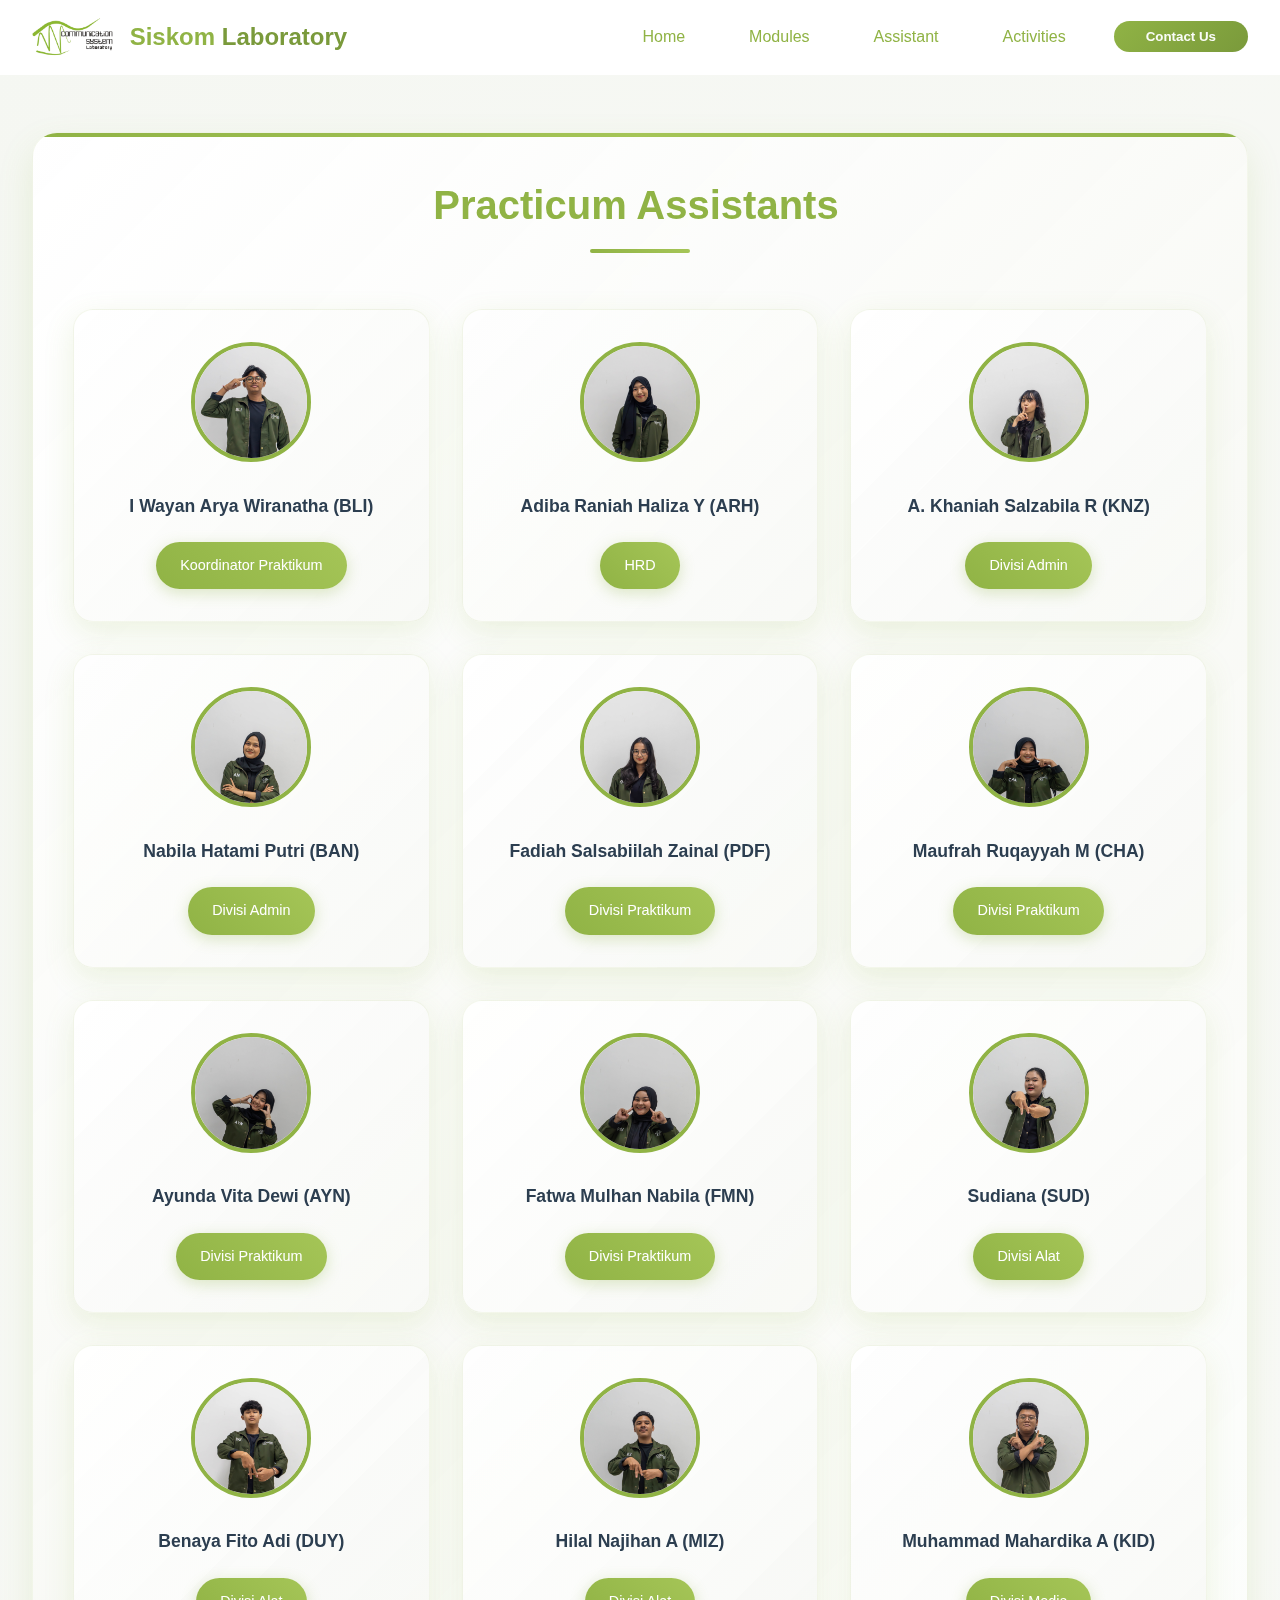
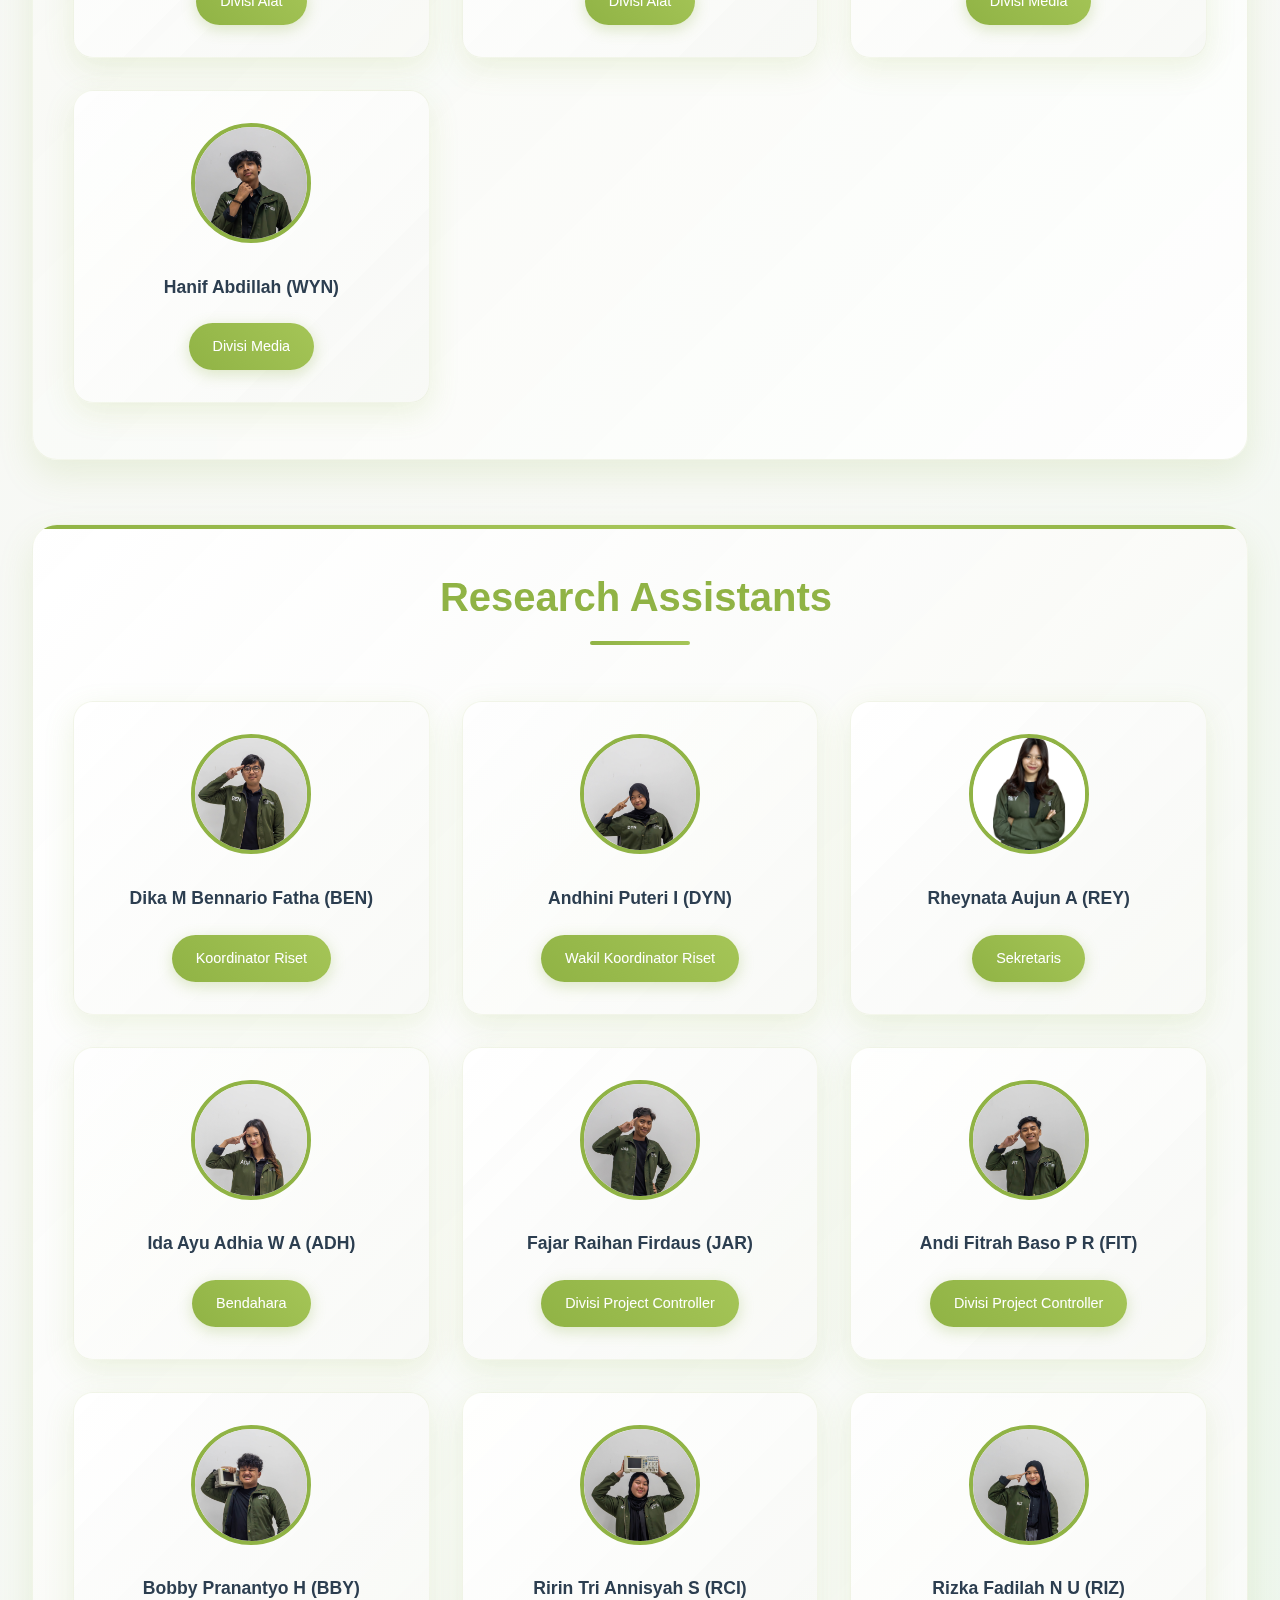
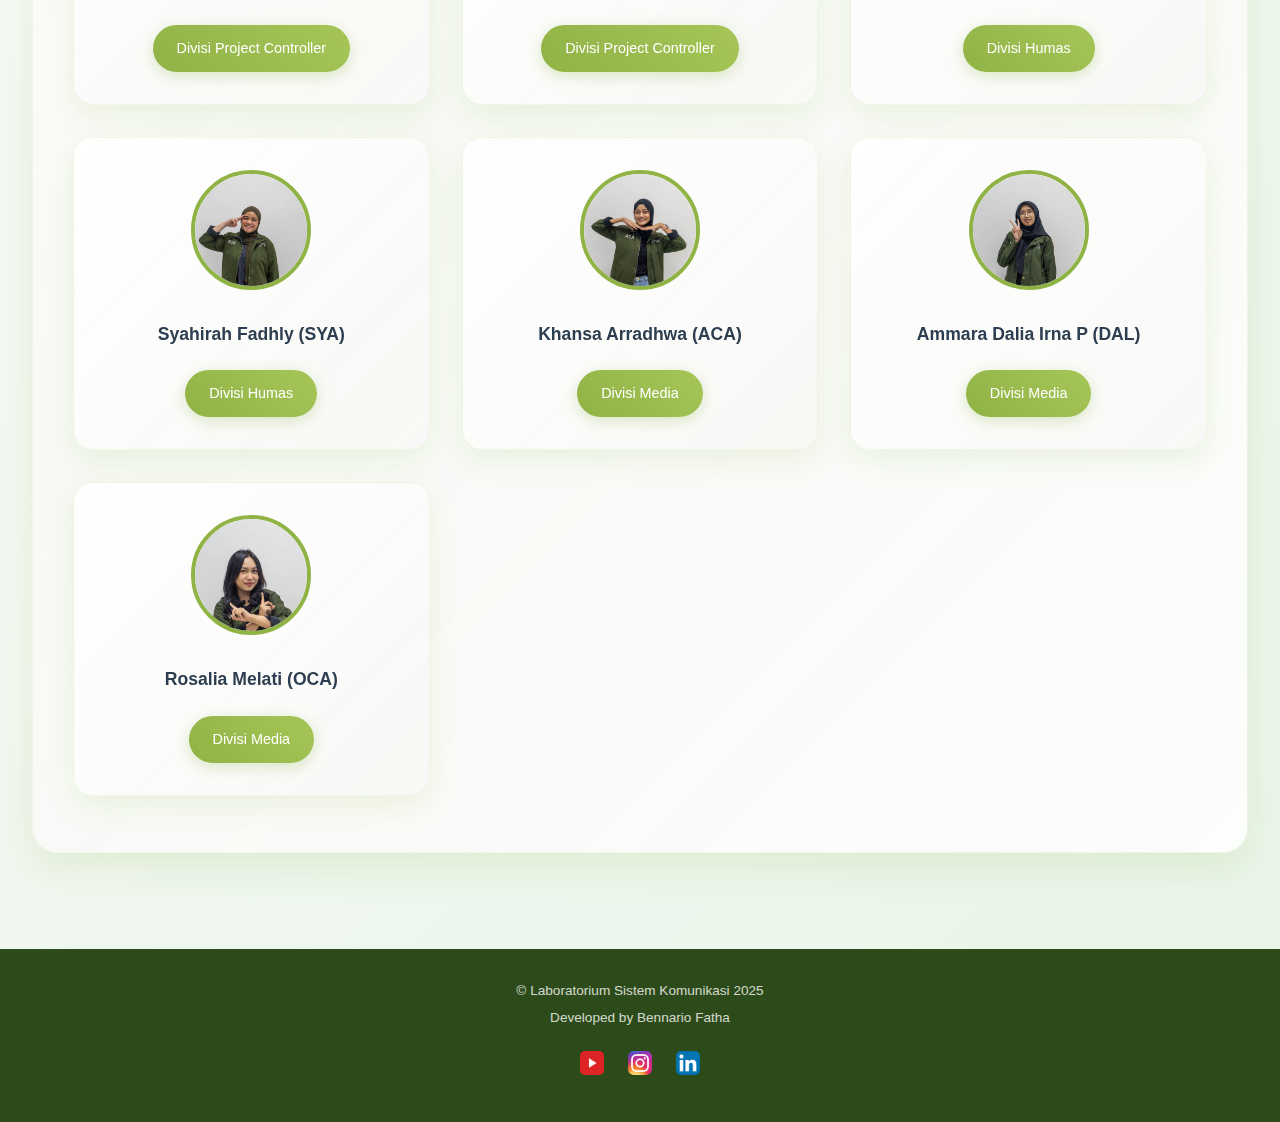
<file: Assistant.html>
<!DOCTYPE html>
<html lang="id">
<head>
    <meta charset="UTF-8">
    <meta name="viewport" content="width=device-width, initial-scale=1.0">
    <link rel="icon" href="Asset/Logo/Logo Siskom.png" type="asset/x-icon">
    <title>Siskom Laboratory</title>
    <link rel="stylesheet" href="Assistant.css">
</head>
<body>
     <!-- Navigation Header -->
    <header>
        <div class="logo">
            <img src="Asset/Logo/Logo Siskom.png" alt="Logo Siskom Laboratory">
            <h1>Siskom <span>Laboratory</span></h1>
        </div>
        
        <nav id="nav-menu">
            <a href="index.html">Home</a>
            <a href="modul.html">Modules</a>
            <a href="Assistant.html">Assistant</a>
            <a href="Activities.html">Activities</a>
            <button type="button" class="contact-btn">Contact Us</button>
        </nav>
        
        <div class="hamburger" id="hamburger">
            <span>☰</span>
        </div>
    </header>
   <!-- Main Content -->
    <main>
        <!-- Practicum Assistants Section -->
        <section class="assistant-section" id="assistant">
            <h2>Practicum Assistants <i class="fas fa-user"></i></h2>
            <div class="card-container">
                <div class="card">
                    <img src="Asset/Foto_Asisten/BLI.jpg" alt="I Wayan Arya Wiranatha">
                    <h4>I Wayan Arya Wiranatha (BLI)</h4>
                    <p>Koordinator Praktikum</p>
                </div>
                <div class="card">
                    <img src="Asset/Foto_Asisten/ARH.jpg" alt="Adiba Rania Haliza Y">
                    <h4>Adiba Raniah Haliza Y (ARH)</h4>
                    <p>HRD</p>
                </div>
                <div class="card">
                    <img src="Asset/Foto_Asisten/KNZ.jpg" alt="A. Khaniah Salzabila R">
                    <h4>A. Khaniah Salzabila R (KNZ)</h4>
                    <p>Divisi Admin</p>
                </div>
                <div class="card">
                    <img src="Asset/Foto_Asisten/BAN.jpg" alt="Nabila Hatami Putri">
                    <h4>Nabila Hatami Putri (BAN)</h4>
                    <p>Divisi Admin</p>
                </div>
                <div class="card">
                    <img src="Asset/Foto_Asisten/PDF.jpg" alt="Fadiah Salsabiilah Zainal">
                    <h4>Fadiah Salsabiilah Zainal (PDF)</h4>
                    <p>Divisi Praktikum</p>
                </div>
                <div class="card">
                    <img src="Asset/Foto_Asisten/CHA.jpg" alt="Maufrah Ruqayyah M">
                    <h4>Maufrah Ruqayyah M (CHA)</h4>
                    <p>Divisi Praktikum</p>
                </div>
                <div class="card">
                    <img src="Asset/Foto_Asisten/AYN.jpg" alt="Ayunda Vita Dewi">
                    <h4>Ayunda Vita Dewi (AYN)</h4>
                    <p>Divisi Praktikum</p>
                </div>
                <div class="card">
                    <img src="Asset/Foto_Asisten/FMN.jpg" alt="Fatwa Mulhan Nabila">
                    <h4>Fatwa Mulhan Nabila (FMN)</h4>
                    <p>Divisi Praktikum</p>
                </div>
                <div class="card">
                    <img src="Asset/Foto_Asisten/SUD.jpg" alt="Sudiana">
                    <h4>Sudiana (SUD)</h4>
                    <p>Divisi Alat</p>
                </div>
                <div class="card">
                    <img src="Asset/Foto_Asisten/DUY.jpg" alt="Benaya Fito Adi">
                    <h4>Benaya Fito Adi (DUY)</h4>
                    <p>Divisi Alat</p>
                </div>
                <div class="card">
                    <img src="Asset/Foto_Asisten/MIZ.jpg" alt="Hilal Najihan A M">
                    <h4>Hilal Najihan A (MIZ)</h4>
                    <p>Divisi Alat</p>
                </div>
                <div class="card">
                    <img src="Asset/Foto_Asisten/KID.jpg" alt="Muhammad Mahardika A">
                    <h4>Muhammad Mahardika A (KID)</h4>
                    <p>Divisi Media</p>
                </div>
                <div class="card">
                    <img src="Asset/Foto_Asisten/WYN.jpg" alt="Hanif Abdillah">
                    <h4>Hanif Abdillah (WYN)</h4>
                    <p>Divisi Media</p>
                </div>
            </div>
        </section>

        <!-- Research Assistants Section -->
        <section class="assistant-section">
            <h2>Research Assistants <i class="fas fa-user"></i></h2>
            <div class="card-container">
                <div class="card">
                    <img src="Asset/Foto_Asisten/BEN.jpg" alt="Dika M Bennario Fatha">
                    <h4>Dika M Bennario Fatha (BEN)</h4>
                    <p>Koordinator Riset</p>
                </div>
                <div class="card">
                    <img src="Asset/Foto_Asisten/DYN.jpg" alt="Andhini Puteri I">
                    <h4>Andhini Puteri I (DYN)</h4>
                    <p>Wakil Koordinator Riset</p>
                </div>
                <div class="card">
                    <img src="Asset/Foto_Asisten/REY.jpg" alt="Rheynata Aujun A">
                    <h4>Rheynata Aujun A (REY)</h4>
                    <p>Sekretaris</p>
                </div>
                <div class="card">
                    <img src="Asset/Foto_Asisten/ADH.jpg" alt="Ida Ayu Adhia W A">
                    <h4>Ida Ayu Adhia W A (ADH)</h4>
                    <p>Bendahara</p>
                </div>
                <div class="card">
                    <img src="Asset/Foto_Asisten/JAR.jpg" alt="Fajar Raihan Firdaus">
                    <h4>Fajar Raihan Firdaus (JAR)</h4>
                    <p>Divisi Project Controller</p>
                </div>
                <div class="card">
                    <img src="Asset/Foto_Asisten/FIT.jpg" alt="Andi Fitrah Baso P R">
                    <h4>Andi Fitrah Baso P R (FIT)</h4>
                    <p>Divisi Project Controller</p>
                </div>
                <div class="card">
                    <img src="Asset/Foto_Asisten/BBY.jpg" alt="Bobby Pranantyo H">
                    <h4>Bobby Pranantyo H (BBY)</h4>
                    <p>Divisi Project Controller</p>
                </div>
                <div class="card">
                    <img src="Asset/Foto_Asisten/RCI.jpg" alt="Ririn Tri Annisyah S">
                    <h4>Ririn Tri Annisyah S (RCI)</h4>
                    <p>Divisi Project Controller</p>
                </div>
                <div class="card">
                    <img src="Asset/Foto_Asisten/RIZ.jpg" alt="Rizka Fadilah N U">
                    <h4>Rizka Fadilah N U (RIZ)</h4>
                    <p>Divisi Humas</p>
                </div>
                <div class="card">
                    <img src="Asset/Foto_Asisten/SYA.jpg" alt="Syahirah Fadhly">
                    <h4>Syahirah Fadhly (SYA)</h4>
                    <p>Divisi Humas</p>
                </div>
                <div class="card">
                    <img src="Asset/Foto_Asisten/ACA.jpg" alt="Khansa Arradhwa">
                    <h4>Khansa Arradhwa (ACA)</h4>
                    <p>Divisi Media</p>
                </div>
                <div class="card">
                    <img src="Asset/Foto_Asisten/DAL.jpg" alt="Ammara Dalsa Inaa P">
                    <h4>Ammara Dalia Irna P (DAL)</h4>
                    <p>Divisi Media</p>
                </div>
                <div class="card">
                    <img src="Asset/Foto_Asisten/OCA.jpg" alt="Rosalia Melati">
                    <h4>Rosalia Melati (OCA)</h4>
                    <p>Divisi Media</p>
                </div>
            </div>
        </section>
    </main>

<!-- Footer -->
    <footer>
        <div class="footer-content">
            <p>&copy; Laboratorium Sistem Komunikasi 2025</p>
            <p>Developed by Bennario Fatha</p>
            
            <div class="sosmed">
                <a href="https://www.youtube.com/@communicationsystemlaboratory" aria-label="YouTube">
                    <img src="Asset/Youtube.png" alt="YouTube">
                </a>
                <a href="https://www.instagram.com/labsiskom/" aria-label="Instagram">
                    <img src="Asset/Logo/Instagram.png" alt="Instagram">
                </a>
                <a href="https://www.linkedin.com/company/communication-system-laboratory/" aria-label="LinkedIn">
                    <img src="Asset/Logo/LinkedIn.png" alt="LinkedIn">
                </a>
            </div>
        </div>
    </footer>

    <script src="script.js"></script>
</body>
</html>
</file>
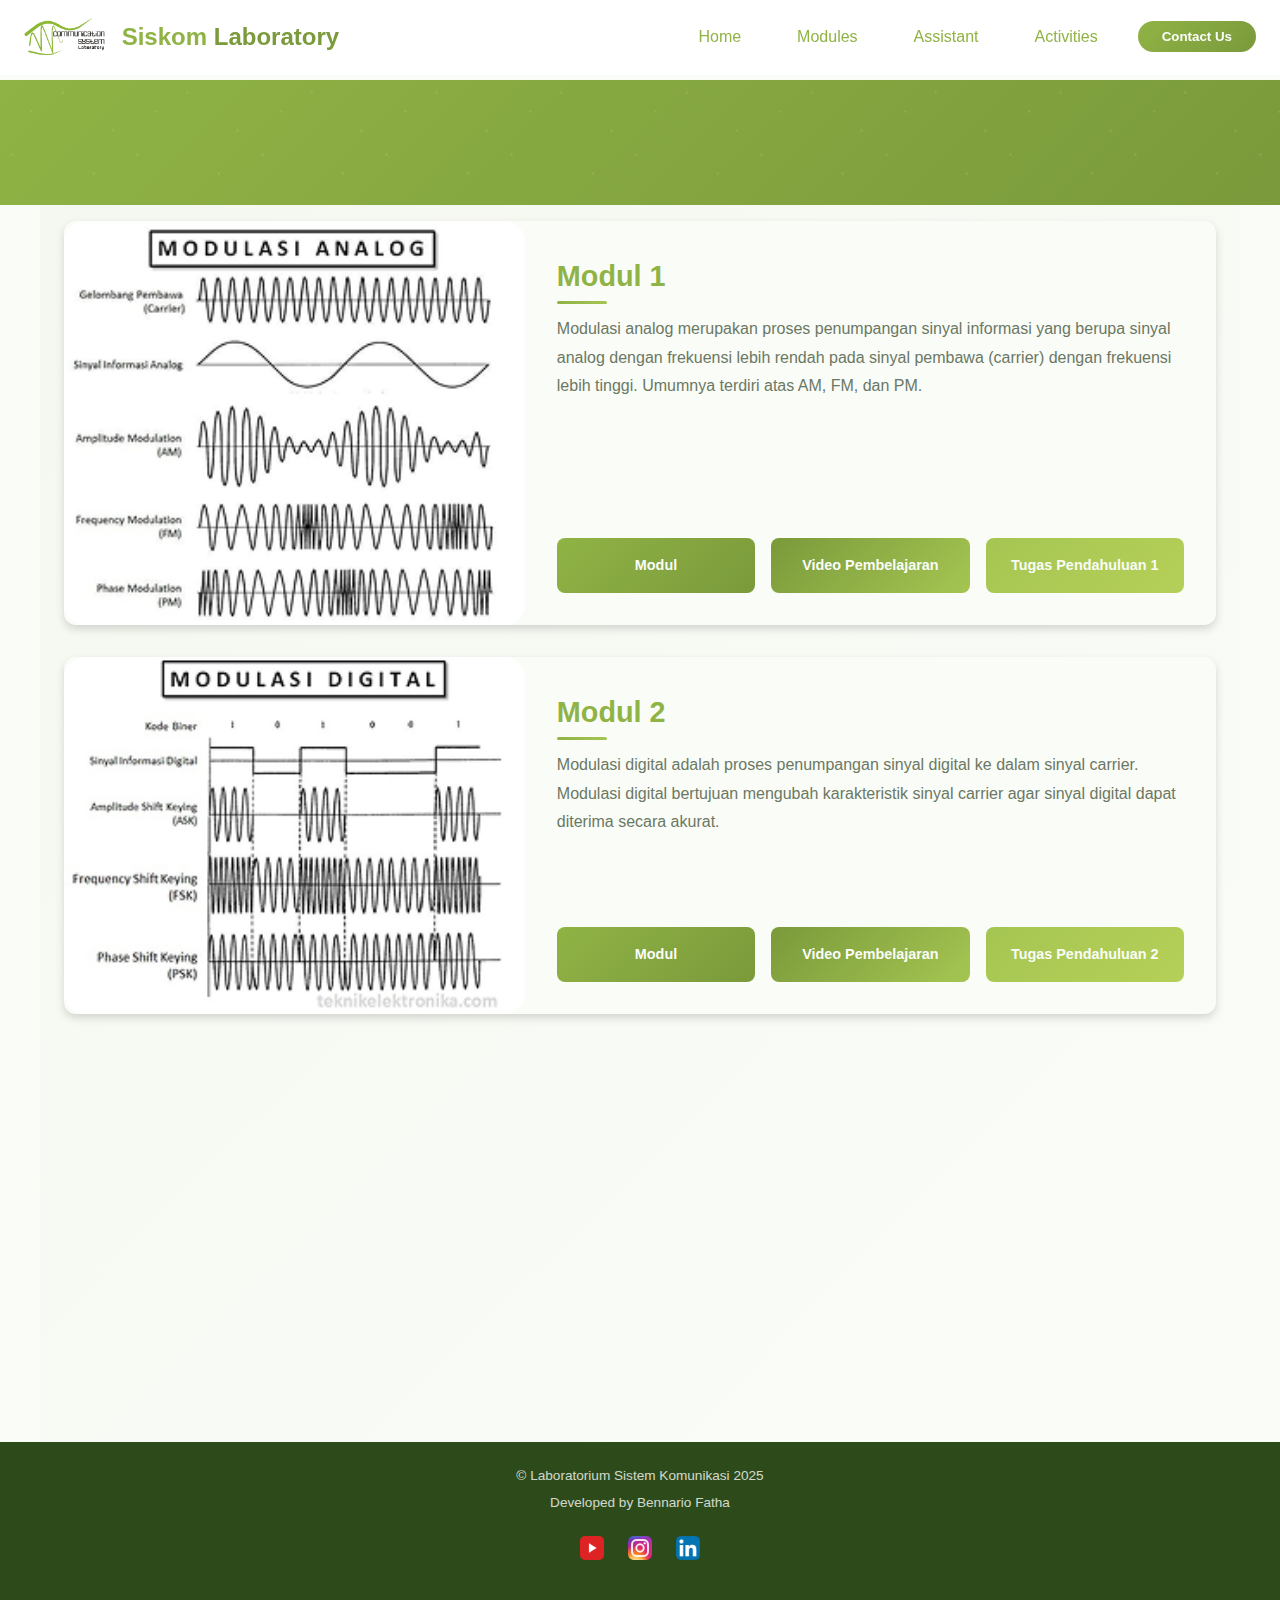
<file: modul.html>
<!DOCTYPE html>
<html lang="id">
<head>
    <meta charset="UTF-8">
    <meta name="viewport" content="width=device-width, initial-scale=1.0">
    <link rel="icon" href="Asset/Logo/Logo Siskom.png" type="asset/x-icon">
    <title>Siskom Laboratory</title>
    <link rel="stylesheet" href="modul.css">
</head>
<body>
    <!-- Navigation Header -->
    <header>
        <div class="logo">
            <img src="Asset/Logo/Logo Siskom.png" alt="Logo Siskom Laboratory">
            <h1>Siskom <span>Laboratory</span></h1>
        </div>
        
        <nav id="nav-menu">
            <a href="index.html">Home</a>
            <a href="modul.html">Modules</a>
            <a href="Assistant.html">Assistant</a>
            <a href="Activities.html">Activities</a>
            <button type="button" class="contact-btn">Contact Us</button>
        </nav>
        
        <div class="hamburger" id="hamburger">
            <span>☰</span>
        </div>
    </header>

    <main>
        <!-- Page Title -->
        <section class="judul-page">
            <h2>Siskom's Modules 📑</h2>
        </section>

        <!-- Module List -->
        <section class="modul-list">
            <!-- Module 1 -->
            <div class="modul-box">
                <img src="Asset/Modulasi Analog.png" alt="Modul 1">
                <div class="modul-content">
                    <h3>Modul 1</h3>
                    <p>Modulasi analog merupakan proses penumpangan sinyal informasi yang berupa sinyal analog dengan frekuensi lebih rendah pada sinyal pembawa (carrier) dengan frekuensi lebih tinggi. Umumnya terdiri atas AM, FM, dan PM.</p>
                    <div class="modul-buttons">
                        <a href="https://drive.google.com/drive/folders/1bh2gvIaq5gSF_13cZ5Zz5wNz60iodObl?usp=sharing" class="btn">Modul</a>
                        <a href="https://drive.google.com/file/d/1N1q-SHeB3liRSRO_ALKqbCCjAogjGnya/view?usp=sharing" class="btn">Video Pembelajaran</a>
                        <a href="https://drive.google.com/drive/folders/1GGsJ1GCjImgsWfse4G5RQJ-8EGWHOIae?usp=sharing" class="btn">Tugas Pendahuluan 1</a>
                    </div>
                </div>
            </div>

            <!-- Module 2 -->
            <div class="modul-box">
                <img src="Asset/Modulasi Digital.png" alt="Modul 2">
                <div class="modul-content">
                    <h3>Modul 2</h3>
                    <p>Modulasi digital adalah proses penumpangan sinyal digital ke dalam sinyal carrier. Modulasi digital bertujuan mengubah karakteristik sinyal carrier agar sinyal digital dapat diterima secara akurat.</p>
                    <div class="modul-buttons">
                        <a href="https://drive.google.com/drive/folders/1oW9Zhs-ZrzikRxLrMtMKcYLAWw8FXUNW?usp=sharing" class="btn">Modul</a>
                        <a href="https://drive.google.com/file/d/1aOsVPUpZd8le6Ra3dchCMzMNBoW56Glv/view?usp=sharing" class="btn">Video Pembelajaran</a>
                        <a href="https://drive.google.com/drive/folders/1UH0ZlTysgRdwJWFVl69CA-_SW8IGxhrx?usp=sharing" class="btn">Tugas Pendahuluan 2</a>
                    </div>
                </div>
            </div>

            <!-- Module 3 -->
            <div class="modul-box">
                <img src="Asset/PCM.png" alt="Modul 3">
                <div class="modul-content">
                    <h3>Modul 3</h3>
                    <p>Pulse Code Modulation (PCM) adalah teknik mengubah sinyal analog menjadi digital dalam bentuk kode-kode biner melalui sampling, quantizing, coding, dan decoding.</p>
                    <div class="modul-buttons">
                        <a href="https://drive.google.com/drive/folders/1kjiK4mevCz6A_i1cdUtHSUEqSymGi2v3?usp=sharing" class="btn">Modul</a>
                        <a href="#" class="btn">Video Pembelajaran</a>
                        <a href="https://drive.google.com/drive/folders/1x5_fFHVaYuXBovy3tWw2tsUviyV8zysW" class="btn">Tugas Pendahuluan 3</a>
                    </div>
                </div>
            </div>
        </section>
    </main>

   <!-- Footer -->
    <footer>
        <div class="footer-content">
            <p>&copy; Laboratorium Sistem Komunikasi 2025</p>
            <p>Developed by Bennario Fatha</p>
            
            <div class="sosmed">
                <a href="https://www.youtube.com/@communicationsystemlaboratory" aria-label="YouTube">
                    <img src="Asset/Youtube.png" alt="YouTube">
                </a>
                <a href="https://www.instagram.com/labsiskom/" aria-label="Instagram">
                    <img src="Asset/Logo/Instagram.png" alt="Instagram">
                </a>
                <a href="https://www.linkedin.com/company/communication-system-laboratory/" aria-label="LinkedIn">
                    <img src="Asset/Logo/LinkedIn.png" alt="LinkedIn">
                </a>
            </div>
        </div>
    </footer>

    <script src="script.js"></script>
</body>
</html>
</file>
<file: Assistant.css>
/* ===== RESET & BASE STYLES ===== */
* {
    margin: 0;
    padding: 0;
    box-sizing: border-box;
}

:root {
    /* Color Variables */
    --primary-color: #90B345;
    --secondary-color: #7A9A3B;
    --accent-color: #A5C552;
    --success-color: #6B8632;
    --warning-color: #B5D058;
    --dark-color: #2D4A1A;
    --light-color: #F5F8F0;
    --white: #FAFCF8;
    --gray-light: #E8EDE3;
    --gray-dark: #6B7863;
    
    /* Additional colors for integrated design */
    --primary-green: #90B345;
    --primary-dark: #7A9B3A;
    --primary-light: #A5C557;
    --soft-white: #F8F9F6;
    --cream-white: #F5F7F2;
    --text-dark: #2C3E50;
    --text-light: #5D6D7E;
    --shadow-soft: rgba(144, 179, 69, 0.15);
    --shadow-hover: rgba(144, 179, 69, 0.25);
    --border-light: rgba(144, 179, 69, 0.1);
    
    /* Typography */
    --font-primary: 'Segoe UI', Tahoma, Geneva, Verdana, sans-serif;
    --font-secondary: 'Arial', sans-serif;
    
    /* Spacing */
    --spacing-xs: 0.5rem;
    --spacing-sm: 1rem;
    --spacing-md: 2rem;
    --spacing-lg: 3rem;
    --spacing-xl: 4rem;
    
    /* Transitions */
    --transition-fast: 0.2s ease;
    --transition-normal: 0.3s ease;
    --transition-slow: 0.5s ease;
    
    /* Shadows */
    --shadow-sm: 0 2px 4px rgba(0, 0, 0, 0.1);
    --shadow-md: 0 4px 8px rgba(0, 0, 0, 0.15);
    --shadow-lg: 0 8px 16px rgba(0, 0, 0, 0.2);
    
    /* Border Radius */
    --radius-sm: 4px;
    --radius-md: 8px;
    --radius-lg: 12px;
    --radius-xl: 20px;
}

html {
    scroll-behavior: smooth;
    font-size: 16px;
}

body {
    font-family: var(--font-primary);
    line-height: 1.6;
    color: var(--text-dark);
    background: linear-gradient(135deg, var(--cream-white) 0%, var(--soft-white) 50%, #E8F5E8 100%);
    min-height: 100vh;
    overflow-x: hidden;
}

/* ===== HEADER & NAVIGATION ===== */
header {
    position: fixed;
    top: 0;
    left: 0;
    right: 0;
    z-index: 1000;
    background: rgba(255, 255, 255, 0.95);
    backdrop-filter: blur(10px);
    -webkit-backdrop-filter: blur(10px);
    border-bottom: 1px solid rgba(255, 255, 255, 0.2);
    padding: var(--spacing-sm) var(--spacing-md);
    display: flex;
    justify-content: space-between;
    align-items: center;
    transition: all var(--transition-normal);
}

header.scrolled {
    background: rgba(255, 255, 255, 0.98);
    box-shadow: var(--shadow-md);
}

.logo {
    display: flex;
    align-items: center;
    gap: var(--spacing-sm);
}

.logo img {
    height: 40px;
    width: auto;
    transition: transform var(--transition-normal);
}

.logo img:hover {
    transform: scale(1.05);
}

.logo h1 {
    font-size: 1.5rem;
    font-weight: 700;
    color: var(--primary-color);
}

.logo h1 span {
    color: var(--secondary-color);
}

#nav-menu {
    display: flex;
    align-items: center;
    gap: var(--spacing-md);
}

#nav-menu a {
    text-decoration: none;
    color: var(--primary-color);
    font-weight: 500;
    padding: var(--spacing-xs) var(--spacing-sm);
    border-radius: var(--radius-sm);
    transition: all var(--transition-fast);
    position: relative;
    overflow: hidden;
}

#nav-menu a::before {
    content: '';
    position: absolute;
    top: 0;
    left: -100%;
    width: 100%;
    height: 100%;
    background: linear-gradient(90deg, transparent, rgba(52, 152, 219, 0.1), transparent);
    transition: left var(--transition-normal);
}

#nav-menu a:hover::before {
    left: 100%;
}

#nav-menu a:hover {
    color: var(--secondary-color);
    background-color: rgba(52, 152, 219, 0.1);
}

.contact-btn {
    background: linear-gradient(135deg, var(--primary-color), var(--secondary-color));
    color: var(--white);
    border: none;
    padding: var(--spacing-xs) var(--spacing-md);
    border-radius: var(--radius-xl);
    font-weight: 600;
    cursor: pointer;
    transition: all var(--transition-normal);
    position: relative;
    overflow: hidden;
}

.contact-btn::before {
    content: '';
    position: absolute;
    top: 0;
    left: -100%;
    width: 100%;
    height: 100%;
    background: linear-gradient(135deg, var(--secondary-color), var(--accent-color));
    transition: left var(--transition-normal);
    z-index: -1;
}

.contact-btn:hover::before {
    left: 0;
}

.contact-btn:hover {
    transform: translateY(-2px);
    box-shadow: var(--shadow-lg);
}

.hamburger {
    display: none;
    flex-direction: column;
    cursor: pointer;
    padding: var(--spacing-xs);
    border-radius: var(--radius-sm);
    transition: all var(--transition-normal);
}

.hamburger span {
    font-size: 1.5rem;
    color: var(--primary-color);
}

.hamburger:hover {
    background-color: rgba(52, 152, 219, 0.1);
}

/* ===== MAIN CONTENT ===== */
main {
    margin-top: 100px;
    padding: 2rem;
    max-width: 1400px;
    margin-left: auto;
    margin-right: auto;
}

/* ===== ASSISTANT SECTIONS ===== */
.assistant-section {
    margin-bottom: 4rem;
    padding: 2.5rem;
    background: linear-gradient(135deg, 
        rgba(255, 255, 255, 0.95) 0%, 
        rgba(248, 249, 246, 0.9) 50%, 
        rgba(255, 255, 255, 0.85) 100%);
    border-radius: 25px;
    box-shadow: 0 15px 35px var(--shadow-soft);
    backdrop-filter: blur(10px);
    border: 1px solid var(--border-light);
    position: relative;
    overflow: hidden;
}

.assistant-section::before {
    content: '';
    position: absolute;
    top: 0;
    left: 0;
    right: 0;
    height: 4px;
    background: linear-gradient(90deg, var(--primary-green), var(--primary-light), var(--primary-green));
    border-radius: 25px 25px 0 0;
}

.assistant-section:hover {
    transform: translateY(-5px);
    box-shadow: 0 20px 40px var(--shadow-hover);
}

.assistant-section h2 {
    text-align: center;
    margin-bottom: 2.5rem;
    font-size: 2.5rem;
    color: var(--primary-green);
    position: relative;
    padding-bottom: 1rem;
    font-weight: 700;
}

.assistant-section h2::after {
    content: '';
    position: absolute;
    bottom: 0;
    left: 50%;
    transform: translateX(-50%);
    width: 100px;
    height: 4px;
    background: linear-gradient(90deg, var(--primary-green), var(--primary-light));
    border-radius: 2px;
}

.assistant-section h2 i {
    margin-left: 0.5rem;
    color: var(--primary-light);
    animation: pulse 2s infinite;
}

@keyframes pulse {
    0%, 100% { 
        transform: scale(1);
        opacity: 1;
    }
    50% { 
        transform: scale(1.1);
        opacity: 0.8;
    }
}

/* ===== CARD CONTAINER ===== */
.card-container {
    display: grid;
    grid-template-columns: repeat(auto-fit, minmax(300px, 1fr));
    gap: 2rem;
    padding: 1rem 0;
}

/* ===== CARD STYLES ===== */
.card {
    background: linear-gradient(135deg, 
        rgba(255, 255, 255, 0.9) 0%, 
        rgba(248, 249, 246, 0.95) 100%);
    border-radius: 20px;
    padding: 2rem;
    text-align: center;
    box-shadow: 0 10px 30px var(--shadow-soft);
    transition: all 0.4s cubic-bezier(0.175, 0.885, 0.32, 1.275);
    border: 1px solid var(--border-light);
    position: relative;
    overflow: hidden;
}

.card::before {
    content: '';
    position: absolute;
    top: -50%;
    left: -50%;
    width: 200%;
    height: 200%;
    background: linear-gradient(45deg, 
        transparent, 
        rgba(144, 179, 69, 0.05), 
        transparent);
    transform: rotate(45deg);
    transition: all 0.6s ease;
    opacity: 0;
}

.card:hover::before {
    opacity: 1;
    transform: rotate(45deg) translate(25%, 25%);
}

.card:hover {
    transform: translateY(-15px) scale(1.03);
    box-shadow: 0 20px 40px var(--shadow-hover);
    border-color: var(--primary-green);
}

.card img {
    width: 120px;
    height: 120px;
    border-radius: 50%;
    object-fit: cover;
    margin-bottom: 1.5rem;
    border: 4px solid var(--primary-green);
    transition: all 0.4s ease;
    position: relative;
    z-index: 1;
}

.card:hover img {
    transform: scale(1.1) rotate(5deg);
    border-color: var(--primary-light);
    box-shadow: 0 10px 25px var(--shadow-hover);
}

.card h4 {
    color: var(--text-dark);
    margin-bottom: 1rem;
    font-size: 1.1rem;
    font-weight: 600;
    position: relative;
    z-index: 1;
    line-height: 1.4;
}

.card p {
    color: white;
    font-size: 0.9rem;
    padding: 0.75rem 1.5rem;
    background: linear-gradient(45deg, var(--primary-green), var(--primary-light));
    border-radius: 25px;
    display: inline-block;
    margin-top: 0.5rem;
    font-weight: 500;
    position: relative;
    z-index: 1;
    transition: all 0.3s ease;
    box-shadow: 0 4px 15px rgba(144, 179, 69, 0.3);
}

.card:hover p {
    transform: scale(1.05);
    box-shadow: 0 6px 20px rgba(144, 179, 69, 0.4);
    background: linear-gradient(45deg, var(--primary-light), var(--primary-green));
}

/* ===== FOOTER ===== */
footer {
    background: var(--dark-color);
    color: var(--white);
    padding: var(--spacing-md) 0;
    text-align: center;
    width: 100%;
}

.footer-content {
    max-width: 1200px;
    margin: 0 auto;
    padding: 0 var(--spacing-md);
    display: flex;
    flex-direction: column;
    align-items: center;
    gap: var(--spacing-xs);
}

.footer-content p {
    margin: 0;
    font-size: 0.85rem;
    opacity: 0.8;
    line-height: 1.4;
}

.sosmed {
    display: flex;
    gap: var(--spacing-xs);
    margin-top: var(--spacing-xs);
}

.sosmed a {
    display: inline-block;
    padding: var(--spacing-xs);
    border-radius: var(--radius-sm);
    transition: all var(--transition-normal);
}

.sosmed img {
    height: 24px;
    width: 24px;
    border-radius: 5px;
    transition: all var(--transition-normal);
}

.sosmed a:hover {
    transform: translateY(-2px);
    background: rgba(255, 255, 255, 0.1);
}

.sosmed a:hover img {
    filter: brightness(0) invert(1) sepia(1) saturate(3) hue-rotate(200deg);
}

/* ===== RESPONSIVE DESIGN ===== */
@media (max-width: 768px) {
    header {
        padding: var(--spacing-sm);
        flex-direction: column;
        align-items: flex-start;
        position: relative;
    }
    
    .logo h1 {
        font-size: 1.2rem;
    }
    
    .hamburger {
        display: block;
        position: absolute;
        right: 1rem;
        top: 1rem;
    }
    
    #nav-menu {
        display: none;
        position: absolute;
        top: 100%;
        left: 0;
        right: 0;
        background: rgba(255, 255, 255, 0.98);
        backdrop-filter: blur(10px);
        -webkit-backdrop-filter: blur(10px);
        flex-direction: column;
        padding: var(--spacing-sm);
        border-radius: 0 0 var(--radius-md) var(--radius-md);
        box-shadow: var(--shadow-md);
        width: 100%;
        gap: 1rem;
        margin-top: 1rem;
    }
    
    #nav-menu.active {
        display: flex;
        animation: slideDown 0.3s ease;
    }
    
    @keyframes slideDown {
        from {
            opacity: 0;
            transform: translateY(-10px);
        }
        to {
            opacity: 1;
            transform: translateY(0);
        }
    }
    
    #nav-menu a {
        width: 100%;
        text-align: center;
        padding: var(--spacing-sm);
        border-bottom: 1px solid rgba(0, 0, 0, 0.1);
    }
    
    .contact-btn {
        width: 100%;
        margin-top: var(--spacing-xs);
    }
    
    main {
        margin-top: 140px;
        padding: 1rem;
    }
    
    .assistant-section {
        padding: 1.5rem;
        margin-bottom: 2rem;
    }
    
    .assistant-section h2 {
        font-size: 2rem;
    }
    
    .card-container {
        grid-template-columns: 1fr;
        gap: 1.5rem;
    }
    
    .card {
        padding: 1.5rem;
    }
    
    .card img {
        width: 100px;
        height: 100px;
    }
    
    .footer-content {
        flex-direction: column;
        gap: var(--spacing-xs);
    }
    
    footer {
        padding: var(--spacing-sm) 0;
    }
    
    .footer-content {
        padding: 0 var(--spacing-sm);
    }
}

@media (max-width: 480px) {
    .logo h1 {
        font-size: 1.2rem;
    }
    
    .assistant-section {
        padding: 1rem;
    }
    
    .assistant-section h2 {
        font-size: 1.8rem;
    }
    
    .card {
        padding: 1rem;
    }
    
    .card img {
        width: 80px;
        height: 80px;
    }
    
    .card h4 {
        font-size: 1rem;
    }
    
    .card p {
        font-size: 0.8rem;
        padding: 0.5rem 1rem;
    }
    
    footer {
        padding: var(--spacing-sm) 0;
    }
    
    .footer-content {
        padding: 0 var(--spacing-sm);
    }
    
    .footer-content p {
        font-size: 0.8rem;
    }
    
    .sosmed img {
        height: 20px;
        width: 20px;
    }
}

/* ===== ANIMATIONS & UTILITIES ===== */
@keyframes fadeInUp {
    from {
        opacity: 0;
        transform: translateY(30px);
    }
    to {
        opacity: 1;
        transform: translateY(0);
    }
}

.card {
    animation: fadeInUp 0.6s ease forwards;
}

.card:nth-child(2n) {
    animation-delay: 0.1s;
}

.card:nth-child(3n) {
    animation-delay: 0.2s;
}

.card:nth-child(4n) {
    animation-delay: 0.3s;
}

.fade-in {
    opacity: 0;
    transform: translateY(30px);
    transition: all var(--transition-slow);
}

.fade-in.visible {
    opacity: 1;
    transform: translateY(0);
}

/* ===== SCROLL INDICATORS ===== */
::-webkit-scrollbar {
    width: 8px;
}

::-webkit-scrollbar-track {
    background: var(--soft-white);
}

::-webkit-scrollbar-thumb {
    background: linear-gradient(180deg, var(--primary-green), var(--primary-light));
    border-radius: 10px;
}

::-webkit-scrollbar-thumb:hover {
    background: linear-gradient(180deg, var(--primary-dark), var(--primary-green));
}

/* ===== ACCESSIBILITY ===== */
@media (prefers-reduced-motion: reduce) {
    * {
        animation-duration: 0.01ms !important;
        animation-iteration-count: 1 !important;
        transition-duration: 0.01ms !important;
    }
}

/* ===== FOCUS STATES ===== */
a:focus, button:focus {
    outline: 2px solid var(--primary-color);
    outline-offset: 2px;
}

.card:focus-within,
#nav-menu a:focus,
.contact-btn:focus,
.sosmed a:focus {
    outline: 2px solid var(--primary-green);
    outline-offset: 2px;
}

/* ===== PRINT STYLES ===== */
@media print {
    header, .sosmed {
        display: none;
    }
    
    body {
        font-size: 12pt;
        line-height: 1.4;
    }
    
    main {
        margin-top: 0;
    }
    
    .card:hover {
        transform: none;
        box-shadow: 0 2px 4px rgba(0,0,0,0.1);
    }
}
</file>
<file: modul.css>
/* ===== RESET & BASE STYLES ===== */
* {
    margin: 0;
    padding: 0;
    box-sizing: border-box;
}

:root {
    /* Color Variables */
    --primary-color: #90B345;
    --secondary-color: #7A9A3B;
    --accent-color: #A5C552;
    --success-color: #6B8632;
    --warning-color: #B5D058;
    --dark-color: #2D4A1A;
    --light-color: #F5F8F0;
    --white: #FAFCF8;
    --gray-light: #E8EDE3;
    --gray-dark: #6B7863;
    
    /* Typography */
    --font-primary: 'Segoe UI', Tahoma, Geneva, Verdana, sans-serif;
    --font-secondary: 'Arial', sans-serif;
    
    /* Spacing */
    --spacing-xs: 0.5rem;
    --spacing-sm: 1rem;
    --spacing-md: 1.5rem; /* Adjusted for proportionality */
    --spacing-lg: 2rem;
    --spacing-xl: 4rem;
    
    /* Transitions */
    --transition-fast: 0.2s ease;
    --transition-normal: 0.3s ease;
    --transition-slow: 0.5s ease;
    
    /* Shadows */
    --shadow-sm: 0 2px 4px rgba(0, 0, 0, 0.1);
    --shadow-md: 0 4px 8px rgba(0, 0, 0, 0.15);
    --shadow-lg: 0 8px 16px rgba(0, 0, 0, 0.2);
    
    /* Border Radius */
    --radius-sm: 4px;
    --radius-md: 8px;
    --radius-lg: 12px;
    --radius-xl: 20px;
}

html {
    scroll-behavior: smooth;
    font-size: 16px;
}

body {
    font-family: var(--font-primary);
    line-height: 1.6;
    color: var(--dark-color);
    background-color: var(--white);
    overflow-x: hidden;
}

/* ===== HEADER & NAVIGATION ===== */
header {
    position: fixed;
    top: 0;
    left: 0;
    right: 0;
    z-index: 1000;
    background: rgba(255, 255, 255, 0.95);
    backdrop-filter: blur(10px);
    -webkit-backdrop-filter: blur(10px);
    border-bottom: 1px solid rgba(255, 255, 255, 0.2);
    padding: var(--spacing-sm) var(--spacing-md);
    display: flex;
    justify-content: space-between;
    align-items: center;
    transition: all var(--transition-normal);
}

header.scrolled {
    background: rgba(255, 255, 255, 0.98);
    box-shadow: var(--shadow-md);
}

.logo {
    display: flex;
    align-items: center;
    gap: var(--spacing-sm);
}

.logo img {
    height: 40px;
    width: auto;
    transition: transform var(--transition-normal);
}

.logo img:hover {
    transform: scale(1.05);
}

.logo h1 {
    font-size: 1.5rem;
    font-weight: 700;
    color: var(--primary-color);
}

.logo h1 span {
    color: var(--secondary-color);
}

#nav-menu {
    display: flex;
    align-items: center;
    gap: var(--spacing-md);
}

#nav-menu a {
    text-decoration: none;
    color: var(--primary-color);
    font-weight: 500;
    padding: var(--spacing-xs) var(--spacing-sm);
    border-radius: var(--radius-sm);
    transition: all var(--transition-fast);
    position: relative;
    overflow: hidden;
}

#nav-menu a::before {
    content: '';
    position: absolute;
    top: 0;
    left: -100%;
    width: 100%;
    height: 100%;
    background: linear-gradient(90deg, transparent, rgba(52, 152, 219, 0.1), transparent);
    transition: left var(--transition-normal);
}

#nav-menu a:hover::before {
    left: 100%;
}

#nav-menu a:hover {
    color: var(--secondary-color);
    background-color: rgba(52, 152, 219, 0.1);
}

.contact-btn {
    background: linear-gradient(135deg, var(--primary-color), var(--secondary-color));
    color: var(--white);
    border: none;
    padding: var(--spacing-xs) var(--spacing-md);
    border-radius: var(--radius-xl);
    font-weight: 600;
    cursor: pointer;
    transition: all var(--transition-normal);
    position: relative;
    overflow: hidden;
}

.contact-btn::before {
    content: '';
    position: absolute;
    top: 0;
    left: -100%;
    width: 100%;
    height: 100%;
    background: linear-gradient(135deg, var(--secondary-color), var(--accent-color));
    transition: left var(--transition-normal);
    z-index: -1;
}

.contact-btn:hover::before {
    left: 0;
}

.contact-btn:hover {
    transform: translateY(-2px);
    box-shadow: var(--shadow-lg);
}

.hamburger {
    display: none;
    flex-direction: column;
    cursor: pointer;
    padding: var(--spacing-xs);
    border-radius: var(--radius-sm);
    transition: all var(--transition-normal);
}

.hamburger span {
    font-size: 1.5rem;
    color: var(--primary-color);
}

.hamburger:hover {
    background-color: rgba(52, 152, 219, 0.1);
}

/* ===== MAIN CONTENT ===== */
main {
    margin-top: 80px;
    min-height: calc(100vh - 80px);
}

/* ===== JUDUL PAGE ===== */
.judul-page {
    padding: var(--spacing-lg) var(--spacing-md) var(--spacing-sm) var(--spacing-md);
    background: linear-gradient(135deg, var(--primary-color), var(--secondary-color));
    color: var(--white);
    text-align: center;
    position: relative;
    overflow: hidden;
}

.judul-page::before {
    content: '';
    position: absolute;
    top: 0;
    left: 0;
    right: 0;
    bottom: 0;
    background: url('data:image/svg+xml,<svg xmlns="http://www.w3.org/2000/svg" viewBox="0 0 100 100"><defs><pattern id="grain" width="100" height="100" patternUnits="userSpaceOnUse"><circle cx="25" cy="25" r="1" fill="white" opacity="0.1"/><circle cx="75" cy="75" r="1" fill="white" opacity="0.1"/><circle cx="50" cy="10" r="1" fill="white" opacity="0.1"/><circle cx="10" cy="60" r="1" fill="white" opacity="0.1"/><circle cx="90" cy="40" r="1" fill="white" opacity="0.1"/></pattern></defs><rect width="100" height="100" fill="url(%23grain)"/></svg>');
    z-index: 1;
}

.judul-page h2 {
    font-size: clamp(2rem, 4vw, 3rem);
    font-weight: 700;
    text-shadow: 2px 2px 4px rgba(0, 0, 0, 0.3);
    position: relative;
    z-index: 2;
    opacity: 0;
    animation: fadeInUp 1s ease forwards;
}

/* ===== MODUL LIST ===== */
.modul-list {
    padding: var(--spacing-sm) var(--spacing-md) var(--spacing-xl) var(--spacing-md);
    background: linear-gradient(135deg, var(--light-color), var(--white));
    max-width: 1200px;
    margin: 0 auto;
}

.modul-box {
    background: var(--white);
    border-radius: var(--radius-lg);
    box-shadow: var(--shadow-md);
    overflow: hidden;
    margin-bottom: var(--spacing-lg);
    transition: all var(--transition-normal);
    position: relative;
    display: flex;
    flex-direction: column;
    opacity: 0;
    animation: fadeInUp 0.8s ease forwards;
}

.modul-box:nth-child(1) { animation-delay: 0.2s; }
.modul-box:nth-child(2) { animation-delay: 0.4s; }
.modul-box:nth-child(3) { animation-delay: 0.6s; }

.modul-box::before {
    content: '';
    position: absolute;
    top: 0;
    left: 0;
    right: 0;
    height: 4px;
    background: linear-gradient(90deg, var(--primary-color), var(--accent-color));
    transform: scaleX(0);
    transition: transform var(--transition-normal);
}

.modul-box:hover::before {
    transform: scaleX(1);
}

.modul-box:hover {
    transform: translateY(-10px);
    box-shadow: var(--shadow-lg);
}

.modul-box img {
    width: 100%;
    height: 250px;
    object-fit: cover;
    transition: transform var(--transition-normal);
}

.modul-box:hover img {
    transform: scale(1.05);
}

.modul-content {
    padding: var(--spacing-lg);
    flex: 1;
    display: flex;
    flex-direction: column;
}

.modul-content h3 {
    font-size: 1.8rem;
    font-weight: 600;
    color: var(--primary-color);
    margin-bottom: var(--spacing-sm);
    position: relative;
}

.modul-content h3::after {
    content: '';
    position: absolute;
    bottom: -5px;
    left: 0;
    width: 50px;
    height: 3px;
    background: linear-gradient(90deg, var(--primary-color), var(--accent-color));
    border-radius: var(--radius-sm);
}

.modul-content p {
    font-size: 1rem;
    line-height: 1.8;
    color: var(--gray-dark);
    margin-bottom: var(--spacing-md);
    flex: 1;
}

.modul-buttons {
    display: flex;
    flex-direction: column;
    gap: var(--spacing-sm);
    margin-top: auto;
}

.modul-buttons .btn {
    display: inline-block;
    background: linear-gradient(135deg, var(--primary-color), var(--accent-color));
    color: var(--white);
    text-decoration: none;
    padding: var(--spacing-sm) var(--spacing-md);
    border-radius: var(--radius-md);
    font-weight: 600;
    font-size: 0.9rem;
    text-align: center;
    transition: all var(--transition-normal);
    position: relative;
    overflow: hidden;
}

.modul-buttons .btn::before {
    content: '';
    position: absolute;
    top: 0;
    left: -100%;
    width: 100%;
    height: 100%;
    background: linear-gradient(135deg, var(--accent-color), var(--warning-color));
    transition: left var(--transition-normal);
    z-index: -1;
}

.modul-buttons .btn:hover::before {
    left: 0;
}

.modul-buttons .btn:hover {
    transform: translateY(-2px);
    box-shadow: var(--shadow-md);
}

.modul-buttons .btn:nth-child(1) {
    background: linear-gradient(135deg, var(--primary-color), var(--secondary-color));
}

.modul-buttons .btn:nth-child(2) {
    background: linear-gradient(135deg, var(--secondary-color), var(--accent-color));
}

.modul-buttons .btn:nth-child(3) {
    background: linear-gradient(135deg, var(--accent-color), var(--warning-color));
}

/* ===== FOOTER ===== */
footer {
    background: var(--dark-color);
    color: var(--white);
    padding: var(--spacing-md) 0;
    text-align: center;
    width: 100%;
}

.footer-content {
    max-width: 1200px;
    margin: 0 auto;
    padding: 0 var(--spacing-md);
    display: flex;
    flex-direction: column;
    align-items: center;
    gap: var(--spacing-xs);
}

.footer-content p {
    margin: 0;
    font-size: 0.85rem;
    opacity: 0.8;
    line-height: 1.4;
}

.sosmed {
    display: flex;
    gap: var(--spacing-xs);
    margin-top: var(--spacing-xs);
}

.sosmed a {
    display: inline-block;
    padding: var(--spacing-xs);
    border-radius: var(--radius-sm);
    transition: all var(--transition-normal);
}

.sosmed img {
    height: 24px;
    width: 24px;
    border-radius: 5px;
    transition: all var(--transition-normal);
}

.sosmed a:hover {
    transform: translateY(-2px);
    background: rgba(255, 255, 255, 0.1);
}

.sosmed a:hover img {
    filter: brightness(0) invert(1) sepia(1) saturate(3) hue-rotate(200deg);
}

/* ===== ANIMATIONS ===== */
@keyframes fadeInUp {
    from {
        opacity: 0;
        transform: translateY(30px);
    }
    to {
        opacity: 1;
        transform: translateY(0);
    }
}

@keyframes pulse {
    0%, 100% { transform: scale(1); }
    50% { transform: scale(1.05); }
}

/* ===== RESPONSIVE DESIGN ===== */
@media (min-width: 768px) {
    .modul-box {
        flex-direction: row;
        align-items: stretch;
    }

    .modul-box img {
        width: 40%;
        height: auto;
        min-height: 300px;
    }

    .modul-content {
        width: 60%;
    }

    .modul-buttons {
        flex-direction: row;
        flex-wrap: wrap;
    }

    .modul-buttons .btn {
        flex: 1;
        min-width: 150px;
    }
}

@media (max-width: 768px) {
    :root {
        --spacing-xs: 0.25rem;
        --spacing-sm: 0.5rem;
        --spacing-md: 1rem;
        --spacing-lg: 1.5rem;
        --spacing-xl: 2rem;
    }
    
    header {
        padding: var(--spacing-sm);
    }
    
    main {
        margin-top: 70px;
    }
    
    .logo h1 {
        font-size: 1.2rem;
    }
    
    #nav-menu {
        display: none;
        position: absolute;
        top: 100%;
        left: 0;
        right: 0;
        background: rgba(255, 255, 255, 0.98);
        backdrop-filter: blur(10px);
        -webkit-backdrop-filter: blur(10px);
        flex-direction: column;
        padding: var(--spacing-sm);
        border-radius: 0 0 var(--radius-md) var(--radius-md);
        box-shadow: var(--shadow-md);
    }
    
    #nav-menu.active {
        display: flex;
    }
    
    #nav-menu a {
        width: 100%;
        text-align: center;
        padding: var(--spacing-sm);
        border-bottom: 1px solid rgba(0, 0, 0, 0.1);
    }
    
    .contact-btn {
        width: 100%;
        margin-top: var(--spacing-xs);
    }
    
    .hamburger {
        display: flex;
    }
    
    .judul-page {
        padding: var(--spacing-md) var(--spacing-sm) var(--spacing-xs) var(--spacing-sm);
    }
    
    .modul-list {
        padding: var(--spacing-xs) var(--spacing-sm) var(--spacing-lg) var(--spacing-sm);
    }
    
    .modul-content {
        padding: var(--spacing-md);
    }
    
    .modul-content h3 {
        font-size: 1.5rem;
    }
    
    .footer-content {
        flex-direction: column;
        gap: var(--spacing-xs);
    }
}

@media (max-width: 480px) {
    main {
        margin-top: 60px;
    }
    
    .judul-page h2 {
        font-size: 1.8rem;
    }
    
    .modul-content h3 {
        font-size: 1.3rem;
    }
    
    .modul-content p {
        font-size: 0.9rem;
    }
    
    .modul-buttons .btn {
        padding: var(--spacing-xs) var(--spacing-sm);
        font-size: 0.85rem;
    }
    
    .footer-content p {
        font-size: 0.8rem;
    }
    
    .sosmed img {
        height: 20px;
        width: 20px;
    }
}

/* ===== ACCESSIBILITY ===== */
@media (prefers-reduced-motion: reduce) {
    * {
        animation-duration: 0.01ms !important;
        animation-iteration-count: 1 !important;
        transition-duration: 0.01ms !important;
    }
}

/* ===== FOCUS STATES ===== */
a:focus, button:focus {
    outline: 2px solid var(--primary-color);
    outline-offset: 2px;
}

/* ===== SCROLL INDICATORS ===== */
::-webkit-scrollbar {
    width: 8px;
}

::-webkit-scrollbar-track {
    background: var(--light-color);
}

::-webkit-scrollbar-thumb {
    background: linear-gradient(135deg, var(--primary-color), var(--secondary-color));
    border-radius: var(--radius-lg);
}

::-webkit-scrollbar-thumb:hover {
    background: linear-gradient(135deg, var(--secondary-color), var(--accent-color));
}
</file>
